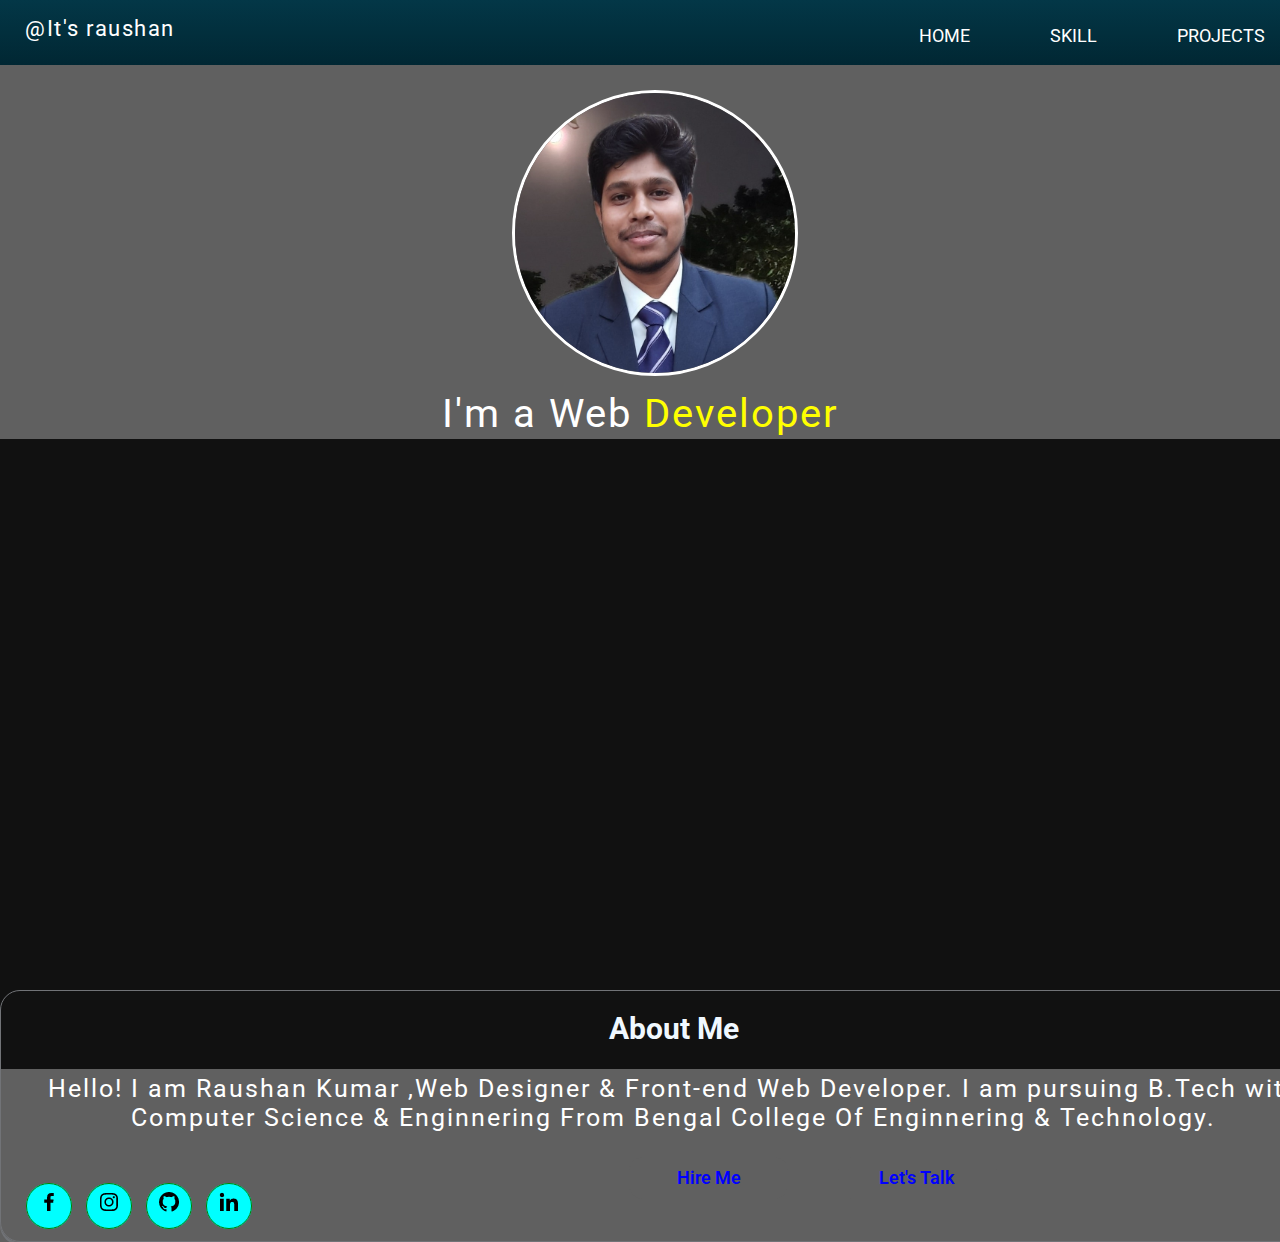
<file: index.html>
<!DOCTYPE html>
<html lang="en">
<head>
    <meta charset="UTF-8">
    <meta http-equiv="X-UA-Compatible" content="IE=edge">
    <meta name="viewport" content="width=device-width, initial-scale=1.0">
    <title>Myportfolio</title>
</head>
<link rel="stylesheet" href="style.css">
<link rel="preconnect" href="https://fonts.gstatic.com" crossorigin>
<link href="https://fonts.googleapis.com/css2?family=Akshar:wght@600;700&family=Roboto:ital,wght@0,100;0,300;0,400;1,100;1,300&display=swap" rel="stylesheet">



<body>
            <!-- <nav> -->
                <header>
                   
             
            <div class="logo">
                <p>@It's raushan</p>
               
                <!-- <div class="burger">
                    <div class="line"></div>
                    <div class="line"></div>
                    <div class="line"></div>

                </div>    -->
            </div>
            
            
           <nav class="nav-bar">
            <ul>
                <li class="navbtn1"> <a href="index.html">Home</a></li>
                <li class="navbtn"> <a href="skill.html">Skill</a></li>
                <li class="navbtn2"> <a href="#">Projects</a></li>

            </ul>
            
           
        </nav>
    </header>
    <!-- <script>
        burger = document.querySelector(".burger");
        burger.onclick = function(){
            navbar = document.querySelector(".nav-bar");
            navbar.classList.toogle("active");
        }
    </script> -->
    
        
    
    </div>
   
    <div class="img">
        <img src="img/bacimg.jpg" alt="oops!">

    </div>
    <div class="Hello">
        <p>I'm a Web <span class="Dev">Developer</span></p>
        <!-- <p> Developer</p> -->
        <section class="two">

            <div class="child">
                <h1>About Me</h1>
                <p class="About"> Hello! I am Raushan Kumar ,Web Designer & Front-end Web Developer. I am pursuing B.Tech with Computer
                    Science & Enginnering From Bengal College Of Enginnering & Technology.</p>
                         <div class="social">
                              <a href="https://www.facebook.com/raushan.prajapati.9615" target="_blank"> <i class="facsoc"> <img src="img/facebook-logo-24.png"></i></a>
                            <a href="https://instagram.com/raushan_kumar2037?igshid=ZDdkNTZiNTM=" target="_blank"> <i class="instsoc"><img src="img/instagram-logo-24.png"></i></a>
                            <a href="https://github.com/raushan2037/raushan2037/tree/main" target="blank"><i class="gitsoc"><img src="img/github-logo-24.png"></i></a>
                             <a href="https://www.linkedin.com/in/raushan-kumar-690337259" target="_blank"> <i class="linksoc"><img src="img/linkedin-logo-24.png"></i></a>
                        </div>  
                    <div class="Hbtn">
                        <a href="#" class="btn">Hire Me</a>
                        <a href="#" class="btn">Let's Talk</a>

                        </div>
                        
                
                     </div>
                   
            
            <!-- <div class="Contact">
                <h1>Contact Us</h1>
                </div> -->
    </section>
    

    </div>
   

    
</body>

</html>
</file>
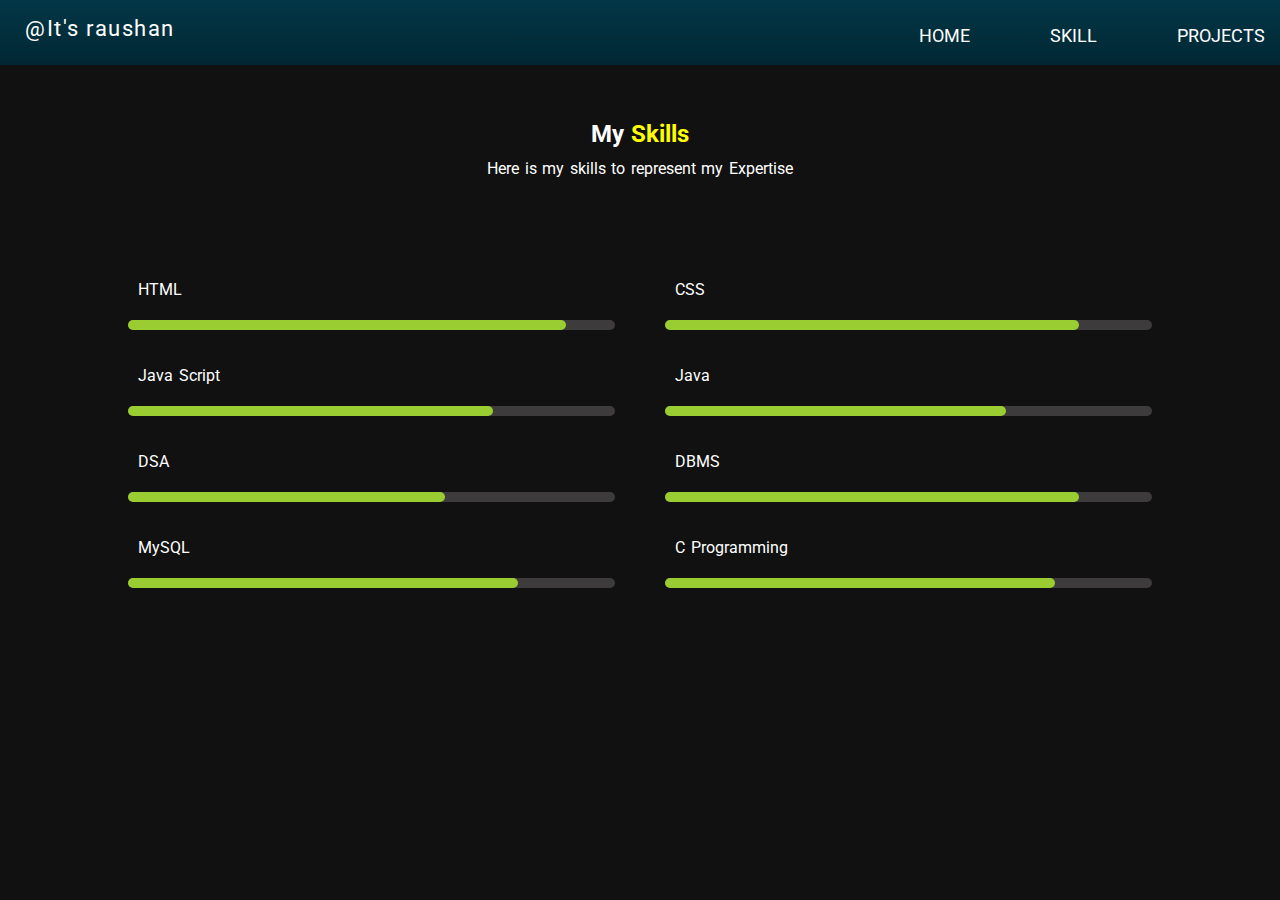
<file: skill.html>
<!DOCTYPE html>
<html lang="en">
<head>
    <meta charset="UTF-8">
    <meta http-equiv="X-UA-Compatible" content="IE=edge">
    <meta name="viewport" content="width=device-width, initial-scale=1.0">
    <title>Myportfolio</title>
    <link rel="stylesheet" href="style.css">
    <link rel="stylesheet" href="style1.css">
    <link rel="preconnect" href="https://fonts.gstatic.com" crossorigin>
<link href="https://fonts.googleapis.com/css2?family=Akshar:wght@600;700&family=Roboto:ital,wght@0,100;0,300;0,400;1,100;1,300&display=swap" rel="stylesheet">

</head>
<body>
    <header>
                   
             
        <div class="logo">
            <p>@It's raushan</p>
           
            <!-- <div class="burger">
                <div class="line"></div>
                <div class="line"></div>
                <div class="line"></div>

            </div>    -->
        </div>
        
        
       <nav class="nav-bar">
        <ul>
            <li class="navbtn1"> <a href="index.html">Home</a></li>
            <li class="navbtn"> <a href="#">Skill</a></li>
            <li class="navbtn2"> <a href="#">Projects</a></li>

        </ul>
        
       
    </nav>
</header>
    <section class="skill-section">
    <div class="skills">
        <h2>My <span>Skills</span></h2>
        <p>Here is my skills to represent my Expertise</p>

 </div>
 <div class="skill-main">
    <div class="skill-bar">
        <div class="info">
            <p>HTML</p>
        </div>
        <div class="bar">
            <span class="html"></span>
        </div>

    </div>
    <div class="skill-bar">
        <div class="info">
            <p>CSS</p>
        </div>
        <div class="bar">
            <span class="CSS"></span>
        </div>

    </div>
    <div class="skill-bar">
        <div class="info">
            <p>Java Script</p>
        </div>
        <div class="bar">
            <span class="java-script"></span>
        </div>

    </div>
    <div class="skill-bar">
        <div class="info">
            <p>Java</p>
        </div>
        <div class="bar">
            <span class="java"></span>
        </div>

    </div>
    <div class="skill-bar">
        <div class="info">
            <p>DSA</p>
        </div>
        <div class="bar">
            <span class="Dsa"></span>
        </div>

    </div>
    <div class="skill-bar">
        <div class="info">
            <p>DBMS</p>
        </div>
        <div class="bar">
            <span class="dbms"></span>
        </div>

    </div>

    <div class="skill-bar">
        <div class="info">
            <p>MySQL</p>
        </div>
        <div class="bar">
            <span class="sql"></span>
        </div>

    </div>
    <div class="skill-bar">
        <div class="info">
            <p>C Programming</p>
        </div>
        <div class="bar">
            <span class="C-Programming"></span>
        </div>

    </div>


 </div>
</section>
    
</body>
</html>
</file>
<file: style.css>
body{
    margin: 0px;
    padding: 0px;
    font-family: 'Akshar', sans-serif;
    font-family: 'Roboto', sans-serif;

    /* box-sizing: border-box; */
    background-image: linear-gradient(
        to bottom,
        #606060ff 0%,
        #606060ff 50%,
        #111 50%,
        #111 100%
    );
    height: 100vh;
    /* background-color: lightsteelblue; */
}
header{
    margin-right: 20px;
    width: 100%;
    height: 65px;
    line-height: 40px;
    padding: 0px 25px;
    position: fixed;
    background-image: linear-gradient(#033747,#012733);
}
/* .burger {
    display: none;
} */

.logo p{
font-size: 22px;
color: white;
float: left;
letter-spacing: 1.5px;
cursor: pointer;
line-height: 14px;

}

.nav-bar ul{
    display: flex;
    float: right;
}
.nav-bar li{
    display: inline;
    list-style: none;
}
.nav-bar ul li a{  
    font-size: 18px;
    text-transform: uppercase;
    padding: 0px 40px;
    color: white;
    text-decoration: none;
    /* line-height: 0px; */

}
.nav-bar ul li a:hover{
    color: #ff8c69;
    transition: all 0.2s ease 0s ;

}

.img img{
    margin-top: 90px;
    width: 280px;
    height: 280px;
    border-radius: 50%;
    align-items: center;
    justify-content: center;
    margin-left: 40%;
    border: 3.5px solid white;


}
section{
    height: 70vh;
    background-color: #111;
}
.Hello p{
    text-align: center;
    color: white;
    font-size: 40px;
    margin: 2px;
    letter-spacing: 2px;
    padding-top: 8px;
}
.Dev{
    color: yellow;
}
.child{
    cursor: pointer;
    /* padding-left: 540px; */
    scroll-padding-bottom:50px ;
    width: 1345px;
    height: 250px;
    background: transparent;
    border-radius: 20px;
    border: 0.5px solid #717377;
    box-shadow: 0px 3px rgba(113, 115, 119, 2);
    
}
div .child{
    position: absolute;
    bottom: -38%;
    /* margin-left: 40px;
    margin-bottom: 40px; */
}
.child h1{
    text-align: center;
    color: aliceblue;
    font-weight: bold;
    font-size: 30px;
}
 div .About {

    font-size: 25px;
    color:white;
    text-align: center;
}
.Hbtn{
    /* position: relative; */
    /* display: flex; */
    justify-content: space-between;
    padding-left: 45%;
    margin-bottom: 25px;

}
.Hbtn .btn{
    color: #0000ff;
    text-decoration: none;
    margin: 23px;
    position: relative;
    display: inline-flex;
    justify-content: center;
    align-items: center;
    width: 9.8rem;
    height: 2.5rem;
    background: #606060ff;
    border: .1rem solid #606060ff;
    border-radius: .8rem;
    font-size: 1.1rem;
    font-weight: 600;
    z-index: 1;
    overflow: hidden;
    transition: .5s;
    
}

.Hbtn .btn::before{
    content: '';
    position: absolute;
    top:0;
    left: 0;
    width: 0;
    height: 100%;
    background-color:#111 ;
    z-index: -1;
    transition: .5s;

}
.Hbtn .btn:nth-child(2){
    background: transparent;
    
}
.Hbtn .btn:nth-child(2)::before{
    background: #606060ff;
}

.Hbtn .btn:hover::before{
    width: 100%;
}
 .social {
    position: absolute;
    bottom: 1px;
    margin: 20px;
    color: #0000ff;
    
 }
 .social a{
    padding: 7.5px 10px;
    margin: 5px;
    position: relative;
    display: inline;
    justify-content: center;
    align-items: center;
    width: 90px;
    height: 90px;
    color: #0000ff;
    background: transparent;
    border: .1rem solid green;
    border-radius: 65%;
    font-size: 25px;
    background-color: aqua;
    
 }

 


/* div .Contact{
    border: 2px solid red;
    width: 400px;
    height: 150px;
    position: absolute;
    left: 69%;
    top: 720px;
    border-radius: 20px;
    border: 0.5px solid #717377;
    box-shadow: 0px 3px rgba(113, 115, 119, 2);
} */







@media only screen and (max-width: 770px){

    body{
        height: 60vh;
    }
    section{
        height: 98vh;
    }
    
    header{
    
        width: 100%;
        height: 60px;
        line-height: 45px;
        padding: 0px 30px;
        position: fixed;
        background-image: linear-gradient(#033747,#012733);
        /* align-items: center; */
    }
    
        /* .burger{
            margin-top:10px ;
            bottom: 20px;
            float: right;
            display: block;
            cursor: pointer;     
        }
        .burger .line{
          
            width: 25px;
            height: 2px;
            background: hsl(0, 9%, 89%);
            margin: 6px 0;
            margin-right: 35px;
            align-items: center; 
            float: right;
        } */
        
    

    .img img{
        margin-top: 95px;
        width: 180px;
        height: 180px;
        border-radius: 50%;
        align-items: center;
        justify-content: center;
        margin-left: 25%;
        border: 2px solid white;
}
.Hello p{
    text-align: center;
    color: white;
    font-size: 25px;
    margin: 5px;
    letter-spacing: 2px;
    padding-top: 10px;
}
div .child{
    position: absolute;
    bottom: -44%;

}
.child{
    align-items: center;
    margin-left: 22px;
    cursor: pointer;
    padding-bottom: 60px;
    /* padding-left: 540px; */
    scroll-padding-bottom:50px ;
    width: 320px;
    height: 390px;
    background: transparent;
    border-radius: 20px;
    border: 0.5px solid #717377;
    box-shadow: 0px 3px rgba(113, 115, 119, 2);

}.child h1{
    
    color: aliceblue;
    font-weight: bold;
    font-size: 30px;
}
 div .About {

    font-size: 22px;
    color:white;
    text-align: normal;
    justify-content: space-between;

    
}

.Hbtn{
    /* position: relative; */
    /* display: flex; */
    justify-content: space-between;
    padding-left: 2%;
    margin-bottom: 5px;
    align-items: center;

}
.Hbtn .btn{
    width: 8rem;
    height: 2rem;
    border-radius: .5rem;
    font-size: .9rem;
    margin:15px 10px;

}
.social a{
    justify-content: center;
    padding: 10px 15px;
    border: .01rem solid green;
    font-size: 25px;
    border-radius:70%;
    align-items: center;
}
.social {
    position: absolute;
    bottom: 8px;
    margin: 15px;
    color: #0000ff;
    
 }
 header .logo p{
    font-size: 18px;
    color: white;
    float: left;
    /* margin-right: 1px; */
    letter-spacing: 1.5px;
    line-height: 25px;

 
}
.nav-bar ul li a{
    
    font-size: 12px;
    align-items: center;
    text-transform: uppercase;
    padding: 2px;
    float: none;
    /* line-height: -50px; */
    /* padding-left: 10px; */
    color: white;
    /* padding-right: 65px; */
    align-items: center;
    margin: auto 5px;
    

  
    

}
/* .nav-bar .navbtn1{
    display: none; */

.nav-bar .navbtn{
    /* margin: 7px; */
    padding-right:8px;
    
}  
.nav-bar .navbtn2{
    padding-right: 25px;
}



}

 /* .nav-bar li a{
    font-size: 22px;
    color: black;
    
  } */
 /* .nav-bar{
    height: 0;
    position: absolute;
    top: 80px;
    left: 0;
    right: 0;
    width: 100vw;
    background-image: linear-gradient(#033747,#012733);
    transition: 0.5s;
    overflow: hidden;

 } */
 /* .nav-bar.active{
    height: 450px;
 } 
 
 .nav-bar ul{
    display: block;
    width: fit-content;
    margin: 80px auto 0 auto;
    text-align: center;
    transition: 0.5s;
    opacity: 0;

  } 
 .nav-bar.active ul{
    opacity: 1;
 }
 .nav-bar ul li a{
    margin-bottom: 12px;


 } */
</file>
<file: style1.css>
.skill-section{
    margin: 0;
    padding: 0;
    background-size: auto;
    font-family: 'Akshar', sans-serif;
    font-family: 'Roboto', sans-serif;
    word-spacing: 1.5px;
    width: 80%;
    height: auto;
    padding:50px 10%;
    background-color:#111;
    color: white;
    cursor: pointer;
}
.skills{
    
    width: 100%;
    margin-bottom: 70px;
    display: grid;
    place-items:center;
    /* text-align: center; */
}

.skills h2{
    padding-top: 50px;
    margin-bottom: -5px;
}
.skills h2 span{
    color: yellow;
}
.skill-main{
    width: 100%;
    display: grid;
    grid-template-columns: repeat(2, 1fr);
    grid-column-gap:50px;
    grid-row-gap: 20px;
}
.skill-main .skill-bar .info{
    display: flex;
    justify-content: space-between;
    padding: 0 10px;

}
.skill-bar .bar{
    width: 100%;
    height: 10px;
    position: relative;
    background-color: rgba(240, 230, 230, 0.199);
    border-radius: 25px;
    margin-top: 5px;
}
.skill-bar .bar span{
    width: 50%;
    height: 100%;
    position: absolute;
    background-color: yellowgreen;
    border-radius: 25px;
}
.skill-bar .bar .html{
    width:90%;
    animation: html 3s;
}
@keyframes html{
    0%{
        width: 0;

    }100%{
        width: 90%;
    }
}
.skill-bar .bar .CSS{
    width:85%;
    animation: CSS 3s;
}
@keyframes CSS{
    0%{
        width: 0;

    }100%{
        width: 85%;
    }
}
.skill-bar .bar .java-script{
    width:75%;
    animation: java Script 3s;
}
@keyframes java-script{
    0%{
        width: 0;

    }100%{
        width: 75%;
    }
}
.skill-bar .bar .java{
    width:70%;
    animation: Java 3s;
}
@keyframes java{
    0%{
        width: 0;

    }100%{
        width: 70%;
    }
}
.skill-bar .bar .Dsa{
    width:65%;
    animation: DSA 3s;
}
@keyframes Dsa{
    0%{
        width: 0;

    }100%{
        width: 65%;
    }
}
.skill-bar .bar .dbms{
    width:85%;
    animation: DBMS 3s;
}
@keyframes dbms{
    0%{
        width: 0;

    }100%{
        width: 85%;
    }
}
.skill-bar .bar .sql{
    width:80%;
    animation: MySQL 3s;
}
@keyframes sql{
    0%{
        width: 0;

    }100%{
        width: 80%;
    }
}
.skill-bar .bar .C-Programming{
    width:80%;
    animation: C Programming 3s;
}
@keyframes C-Programming{
    0%{
        width: 0;

    }100%{
        width: 80%;
    }
}
</file>
